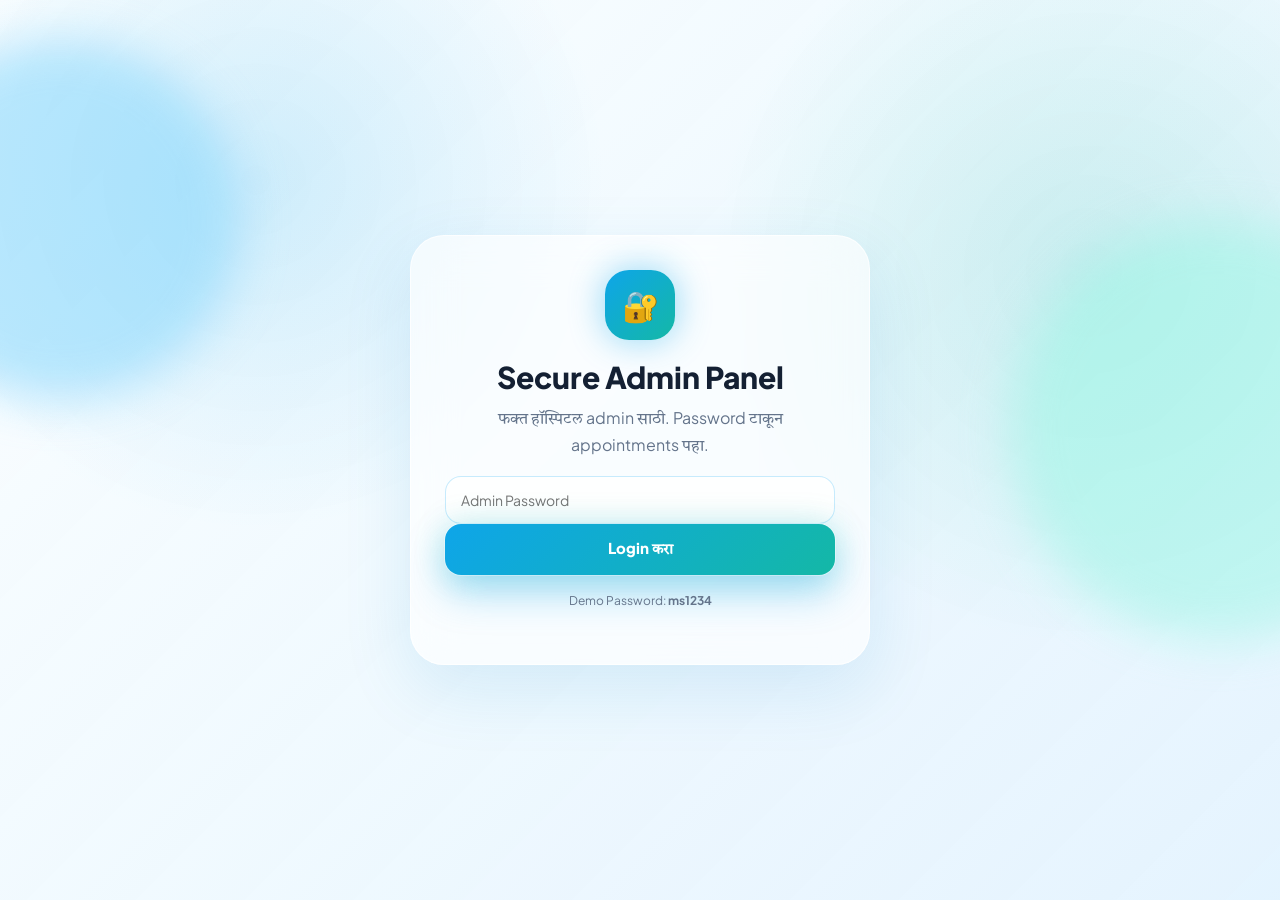
<file: admin.html>
<!DOCTYPE html>
<html lang="mr">
<head>
  <meta charset="UTF-8" />
  <meta name="viewport" content="width=device-width, initial-scale=1.0" />
  <title>Secure Admin Panel | MS Care Hospital</title>
  <link rel="preconnect" href="https://fonts.googleapis.com">
  <link rel="preconnect" href="https://fonts.gstatic.com" crossorigin>
  <link href="https://fonts.googleapis.com/css2?family=Tiro+Devanagari+Marathi:wght@400&family=Plus+Jakarta+Sans:wght@400;500;600;700;800&display=swap" rel="stylesheet">
  <link rel="stylesheet" href="style.css" />
</head>
<body>
  <div class="bg-orb orb-1"></div>
  <div class="bg-orb orb-2"></div>
  <div class="mesh"></div>

  <section id="lockScreen" class="lock-screen">
    <div class="lock-card glass">
      <div class="lock-icon">🔐</div>
      <h1>Secure Admin Panel</h1>
      <p>फक्त हॉस्पिटल admin साठी. Password टाकून appointments पहा.</p>
      <input id="adminPass" type="password" placeholder="Admin Password" />
      <button class="btn primary glow full" onclick="loginAdmin()">Login करा</button>
      <p id="errorMsg" class="error">चुकीचा password. पुन्हा प्रयत्न करा.</p>
      <p style="font-size:12px;margin-top:16px;color:#64748b">Demo Password: <b>ms1234</b></p>
    </div>
  </section>

  <section id="dashboard" style="display:none">
    <nav class="navbar glass">
      <div class="logo"><span class="logo-mark">✚</span><div><b>Admin Panel</b><small>MS Care Hospital</small></div></div>
      <div class="nav-links">
        <a href="index.html">Website</a>
        <a href="#" onclick="logoutAdmin()">Logout</a>
      </div>
    </nav>

    <main class="admin-wrap">
      <div class="admin-head">
        <div>
          <h1>अपॉइंटमेंट्स</h1>
          <p>नवीन booking details इथे दिसतील.</p>
        </div>
        <button class="btn danger" onclick="clearAll()">Delete All</button>
      </div>

      <div class="table-card">
        <table>
          <thead>
            <tr>
              <th>बुकिंग वेळ</th>
              <th>रुग्ण</th>
              <th>मोबाईल</th>
              <th>डॉक्टर</th>
              <th>विभाग</th>
              <th>भेटण्याची वेळ</th>
              <th>संदेश</th>
              <th>Status</th>
            </tr>
          </thead>
          <tbody id="tbody"></tbody>
        </table>
        <div id="empty" class="empty">अजून कोणतीही अपॉइंटमेंट नाही.</div>
      </div>
    </main>
  </section>

  <script>
    const ADMIN_PASSWORD = "ms1234";

    function loginAdmin(){
      const pass = document.getElementById("adminPass").value;
      if(pass === ADMIN_PASSWORD){
        sessionStorage.setItem("adminLoggedIn", "yes");
        showDashboard();
      } else {
        document.getElementById("errorMsg").style.display = "block";
      }
    }

    function showDashboard(){
      document.getElementById("lockScreen").style.display = "none";
      document.getElementById("dashboard").style.display = "block";
      loadAppointments();
    }

    function logoutAdmin(){
      sessionStorage.removeItem("adminLoggedIn");
      location.reload();
    }

    function loadAppointments(){
      const data = JSON.parse(localStorage.getItem("appointments") || "[]");
      const tbody = document.getElementById("tbody");
      const empty = document.getElementById("empty");
      tbody.innerHTML = "";
      empty.style.display = data.length ? "none" : "block";

      data.forEach(a => {
        const tr = document.createElement("tr");
        tr.innerHTML = `
          <td data-label="बुकिंग वेळ">${a.createdAt || ""}</td>
          <td data-label="रुग्ण">${a.name || ""}</td>
          <td data-label="मोबाईल">${a.phone || ""}</td>
          <td data-label="डॉक्टर">${a.doctor || ""}</td>
          <td data-label="विभाग">${a.department || ""}</td>
          <td data-label="भेटण्याची वेळ">${a.date || ""} ${a.time || ""}</td>
          <td data-label="संदेश">${a.message || "-"}</td>
          <td data-label="Status"><span class="chip">${a.status || "नवीन"}</span></td>
        `;
        tbody.appendChild(tr);
      });
    }

    function clearAll(){
      if(confirm("सगळ्या appointments delete करायच्या?")){
        localStorage.removeItem("appointments");
        loadAppointments();
      }
    }

    document.getElementById("adminPass").addEventListener("keydown", function(e){
      if(e.key === "Enter") loginAdmin();
    });

    if(sessionStorage.getItem("adminLoggedIn") === "yes"){
      showDashboard();
    }
  </script>
</body>
</html>
</file>
<file: style.css>
*{box-sizing:border-box;margin:0;padding:0;font-family:"Plus Jakarta Sans","Tiro Devanagari Marathi",system-ui,sans-serif}
:root{--blue:#0ea5e9;--teal:#14b8a6;--navy:#0f172a;--text:#142033;--muted:#64748b;--glass:rgba(255,255,255,.62);--border:rgba(255,255,255,.72)}
html{scroll-behavior:smooth}
body{background:#eef8ff;color:var(--text);overflow-x:hidden;position:relative}
a{text-decoration:none;color:inherit}
.bg-orb{position:fixed;border-radius:999px;filter:blur(24px);opacity:.5;z-index:-3}
.orb-1{width:360px;height:360px;background:#7dd3fc;top:40px;left:-120px}
.orb-2{width:420px;height:420px;background:#99f6e4;right:-150px;top:220px}
.orb-3{width:300px;height:300px;background:#c4b5fd;left:20%;bottom:-140px}
.mesh{position:fixed;inset:0;background:
  radial-gradient(circle at 20% 20%,rgba(14,165,233,.18),transparent 28%),
  radial-gradient(circle at 85% 30%,rgba(20,184,166,.18),transparent 30%),
  linear-gradient(135deg,rgba(255,255,255,.8),rgba(224,242,254,.72));z-index:-4}
.glass{background:var(--glass);border:1px solid var(--border);backdrop-filter:blur(22px);box-shadow:0 24px 70px rgba(2,132,199,.12)}
.navbar{position:sticky;top:14px;z-index:10;width:86%;margin:14px auto 0;display:flex;justify-content:space-between;align-items:center;padding:13px 18px;border-radius:24px}
.logo{display:flex;align-items:center;gap:12px}
.logo-mark{background:linear-gradient(135deg,var(--blue),var(--teal));color:white;width:42px;height:42px;border-radius:15px;display:grid;place-items:center;font-size:22px;box-shadow:0 0 25px rgba(14,165,233,.45)}
.logo b{font-weight:800;letter-spacing:-.2px;font-size:15px}
.logo small{display:block;color:var(--muted);font-size:11px;margin-top:2px}
.nav-links{display:flex;gap:18px;color:#334155;font-size:13px;font-weight:700}
.nav-links a{padding:9px 12px;border-radius:999px;transition:.25s}
.nav-links a:hover{background:rgba(255,255,255,.75);color:#0369a1}
.hero{min-height:82vh;padding:80px 7% 52px;display:grid;grid-template-columns:1.02fr .98fr;gap:48px;align-items:center}
.tag,.mini{display:inline-flex;padding:9px 14px;border:1px solid rgba(14,165,233,.22);background:rgba(255,255,255,.58);border-radius:999px;color:#0369a1;font-weight:800;font-size:12px;margin-bottom:18px;box-shadow:0 10px 30px rgba(14,165,233,.07)}
.hero h1{font-size:clamp(34px,4.4vw,58px);line-height:1.09;letter-spacing:-1.6px;margin-bottom:18px;font-weight:800;max-width:760px}
.hero p{font-size:17px;color:#475569;max-width:620px;line-height:1.75}
.hero-actions{display:flex;gap:14px;margin:28px 0 22px;flex-wrap:wrap}
.btn{border:none;display:inline-flex;align-items:center;justify-content:center;padding:14px 20px;border-radius:16px;font-weight:800;cursor:pointer;transition:.25s;font-size:14px}
.btn.primary{background:linear-gradient(135deg,var(--blue),var(--teal));color:white}
.glow{box-shadow:0 0 0 1px rgba(255,255,255,.35),0 18px 38px rgba(14,165,233,.34),0 0 32px rgba(20,184,166,.22)}
.glow:hover{transform:translateY(-3px);box-shadow:0 22px 45px rgba(14,165,233,.42),0 0 44px rgba(20,184,166,.32)}
.glass-btn{background:rgba(255,255,255,.62);border:1px solid white;color:#075985;backdrop-filter:blur(12px)}
.full{width:100%;font-size:15px}
.trust-row{display:flex;gap:10px;flex-wrap:wrap;color:#0369a1;font-size:13px;font-weight:700}
.trust-row span{background:rgba(255,255,255,.55);border:1px solid rgba(255,255,255,.75);padding:9px 12px;border-radius:999px}
.hero-visual{position:relative}
.photo-stack{position:relative;min-height:520px}
.main-photo{width:100%;height:520px;object-fit:cover;border-radius:38px;border:1px solid rgba(255,255,255,.8);box-shadow:0 35px 90px rgba(15,23,42,.18)}
.photo-stack:before{content:"";position:absolute;inset:28px -20px -18px 40px;border-radius:38px;background:linear-gradient(135deg,rgba(14,165,233,.35),rgba(20,184,166,.25));z-index:-1;filter:blur(.5px)}
.glass-note{position:absolute;background:rgba(255,255,255,.7);border:1px solid white;backdrop-filter:blur(16px);border-radius:20px;padding:16px 18px;box-shadow:0 20px 55px rgba(15,23,42,.12)}
.glass-note b{display:block;font-size:24px;color:#0369a1}
.glass-note span{font-size:12px;color:var(--muted);font-weight:700}
.note-top{top:26px;right:24px}
.note-bottom{bottom:28px;left:24px}
.info-strip{padding:0 7% 35px;display:grid;grid-template-columns:repeat(4,1fr);gap:16px}
.strip-card{padding:22px;border-radius:24px;text-align:center}
.strip-card b{display:block;font-size:28px;color:#0369a1}
.strip-card span{color:var(--muted);font-size:13px;font-weight:700}
.section{padding:72px 7%}
.section-title{text-align:center;margin-bottom:34px}
.section-title span{color:#0284c7;font-weight:800;text-transform:uppercase;font-size:11px;letter-spacing:2px}
.section-title h2{font-size:clamp(28px,3.4vw,42px);margin-top:8px;font-weight:800;letter-spacing:-.8px}
.section-title p{color:var(--muted);margin-top:8px}
.grid{display:grid;grid-template-columns:repeat(3,1fr);gap:20px}
.service,.doctor{border-radius:28px;padding:26px;transition:.28s}
.service:hover,.doctor:hover{transform:translateY(-6px) scale(1.01)}
.service{font-size:34px}
.service h3{font-size:20px;margin:15px 0 8px;font-weight:800}
.service p,.doctor p{color:var(--muted);line-height:1.65;font-size:14px}
.dark-section{background:linear-gradient(135deg,#08111f,#0f172a);color:white;position:relative;overflow:hidden}
.dark-section:before{content:"";position:absolute;width:420px;height:420px;border-radius:999px;background:rgba(14,165,233,.22);filter:blur(50px);right:-120px;top:-120px}
.light-title span{color:#67e8f9}
.light-title p{color:#cbd5e1}
.glass-dark{background:rgba(255,255,255,.08);border:1px solid rgba(255,255,255,.12);backdrop-filter:blur(20px);box-shadow:0 20px 60px rgba(0,0,0,.16)}
.doctor img{width:100%;height:245px;object-fit:cover;border-radius:22px;margin-bottom:16px}
.doctor h3{font-size:20px;font-weight:800}
.doctor small{display:block;margin-top:10px;color:#bae6fd;font-weight:700}
.appointment{background:transparent}
.appointment-card{max-width:1050px;margin:auto;display:grid;grid-template-columns:.9fr 1.1fr;gap:28px;border-radius:34px;padding:32px}
.appointment-copy h2,.contact-card h2{font-size:clamp(28px,3.2vw,40px);font-weight:800;letter-spacing:-.8px;margin-bottom:10px}
.appointment-copy p,.contact-card p{color:var(--muted);line-height:1.75}
.mini-list{display:grid;gap:10px;margin-top:20px;color:#0369a1;font-weight:800;font-size:13px}
.glass-form{background:rgba(255,255,255,.42);border:1px solid rgba(255,255,255,.65);border-radius:26px;padding:20px}
form{display:flex;flex-direction:column;gap:13px}
.row{display:grid;grid-template-columns:1fr 1fr;gap:13px}
input,select,textarea{width:100%;border:1px solid rgba(186,230,253,.8);background:rgba(255,255,255,.78);border-radius:16px;padding:14px 15px;font-size:14px;outline:none;color:#0f172a}
textarea{min-height:105px;resize:vertical}
input:focus,select:focus,textarea:focus{border-color:var(--blue);box-shadow:0 0 0 4px rgba(14,165,233,.13)}
.success{display:none;background:#dcfce7;color:#166534;padding:12px;border-radius:14px;font-weight:800;font-size:13px}
.contact{padding-top:20px}
.contact-card{max-width:1050px;margin:auto;border-radius:34px;padding:32px;display:grid;grid-template-columns:.85fr 1.15fr;gap:28px}
.contact-grid{display:grid;grid-template-columns:1fr 1fr;gap:14px}
.contact-grid div{background:rgba(255,255,255,.52);border:1px solid rgba(255,255,255,.7);border-radius:22px;padding:18px}
.contact-grid b{display:block;color:#0369a1;margin-bottom:7px}
.contact-grid span{color:#475569;font-size:14px}
footer{margin:40px 7% 24px;padding:22px 24px;border-radius:26px;background:rgba(15,23,42,.92);color:white;display:flex;justify-content:space-between;align-items:center;gap:18px}
footer b{display:block}
footer span{display:block;color:#94a3b8;font-size:13px;margin-top:4px}
.admin-bottom-btn{font-size:12px;color:#cbd5e1;background:rgba(255,255,255,.08);border:1px solid rgba(255,255,255,.12);padding:10px 14px;border-radius:999px;transition:.25s}
.admin-bottom-btn:hover{color:white;background:rgba(14,165,233,.22)}
.lock-screen{min-height:100vh;display:grid;place-items:center;padding:24px}
.lock-card{width:min(460px,100%);border-radius:34px;padding:34px;text-align:center}
.lock-icon{width:70px;height:70px;margin:0 auto 18px;border-radius:24px;display:grid;place-items:center;background:linear-gradient(135deg,var(--blue),var(--teal));color:white;font-size:30px;box-shadow:0 0 35px rgba(14,165,233,.45)}
.lock-card h1{font-size:30px;font-weight:800;margin-bottom:8px}
.lock-card p{color:var(--muted);line-height:1.7;margin-bottom:18px}
.error{display:none;margin-top:12px;color:#991b1b;background:#fee2e2;border-radius:14px;padding:10px;font-weight:800}
.admin-wrap{padding:40px 7%}
.admin-head{display:flex;justify-content:space-between;align-items:center;gap:15px;margin-bottom:24px}
.admin-head h1{font-size:32px;font-weight:800}
.admin-head p{color:var(--muted)}
.table-card{background:rgba(255,255,255,.78);border:1px solid white;backdrop-filter:blur(20px);border-radius:26px;box-shadow:0 20px 60px rgba(2,132,199,.1);overflow:hidden}
table{width:100%;border-collapse:collapse}
th,td{text-align:left;padding:15px;border-bottom:1px solid #e2e8f0;font-size:13px;vertical-align:top}
th{background:#e0f2fe;color:#075985}
.empty{text-align:center;padding:50px;color:var(--muted)}
.chip{display:inline-block;background:#dcfce7;color:#166534;padding:6px 10px;border-radius:999px;font-size:12px;font-weight:800}
.danger{background:#ef4444;color:white}
@media(max-width:900px){
  .navbar{width:92%;top:8px}
  .nav-links{display:none}
  .hero,.appointment-card,.contact-card{grid-template-columns:1fr}
  .hero{padding-top:52px}
  .photo-stack{min-height:380px}
  .main-photo{height:380px}
  .info-strip{grid-template-columns:1fr 1fr}
  .grid{grid-template-columns:1fr}
  .row,.contact-grid{grid-template-columns:1fr}
  footer{flex-direction:column;align-items:flex-start}
  table,thead,tbody,tr,th,td{display:block}
  thead{display:none}
  tr{padding:14px;border-bottom:1px solid #e2e8f0}
  td{border:none;padding:8px 14px}
  td:before{content:attr(data-label);display:block;font-weight:800;color:#0369a1;margin-bottom:3px}
}
@media(max-width:520px){
  .hero h1{font-size:33px}
  .info-strip{grid-template-columns:1fr}
  .section{padding:56px 6%}
}
</file>
